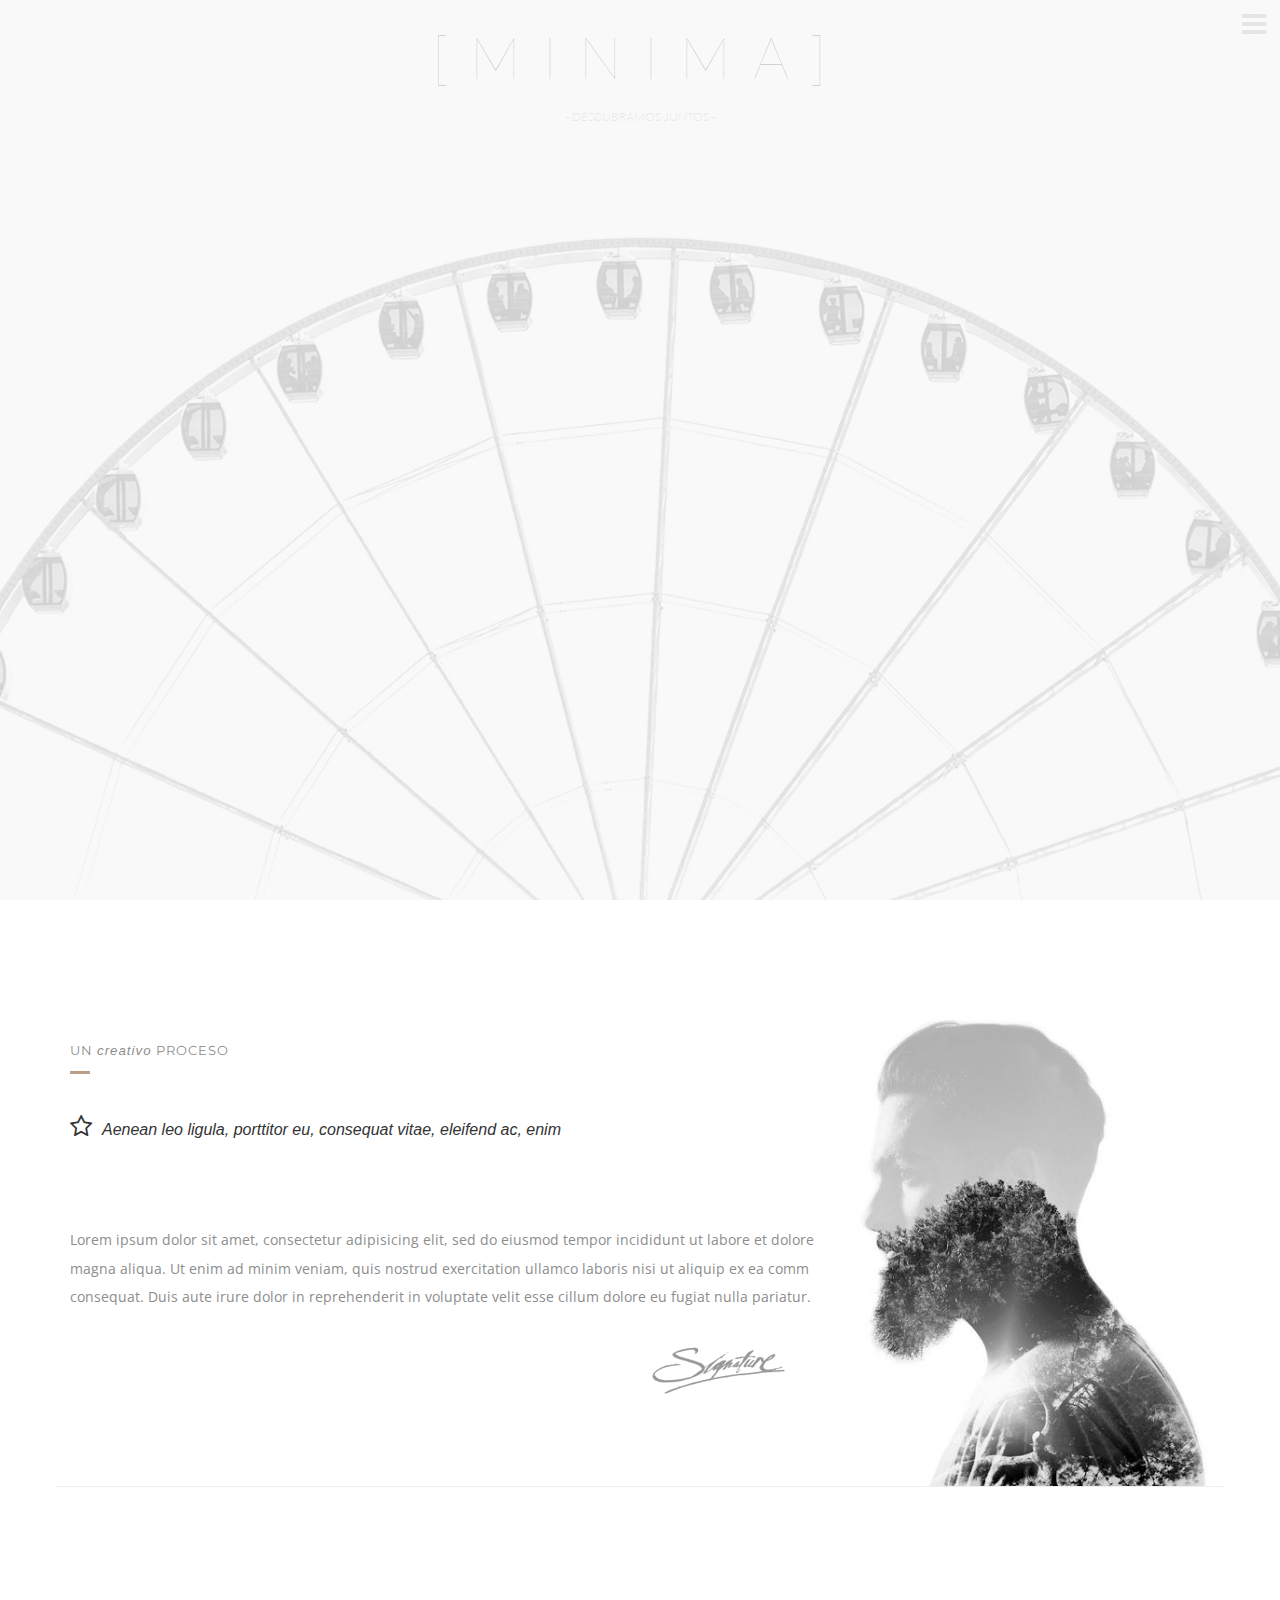
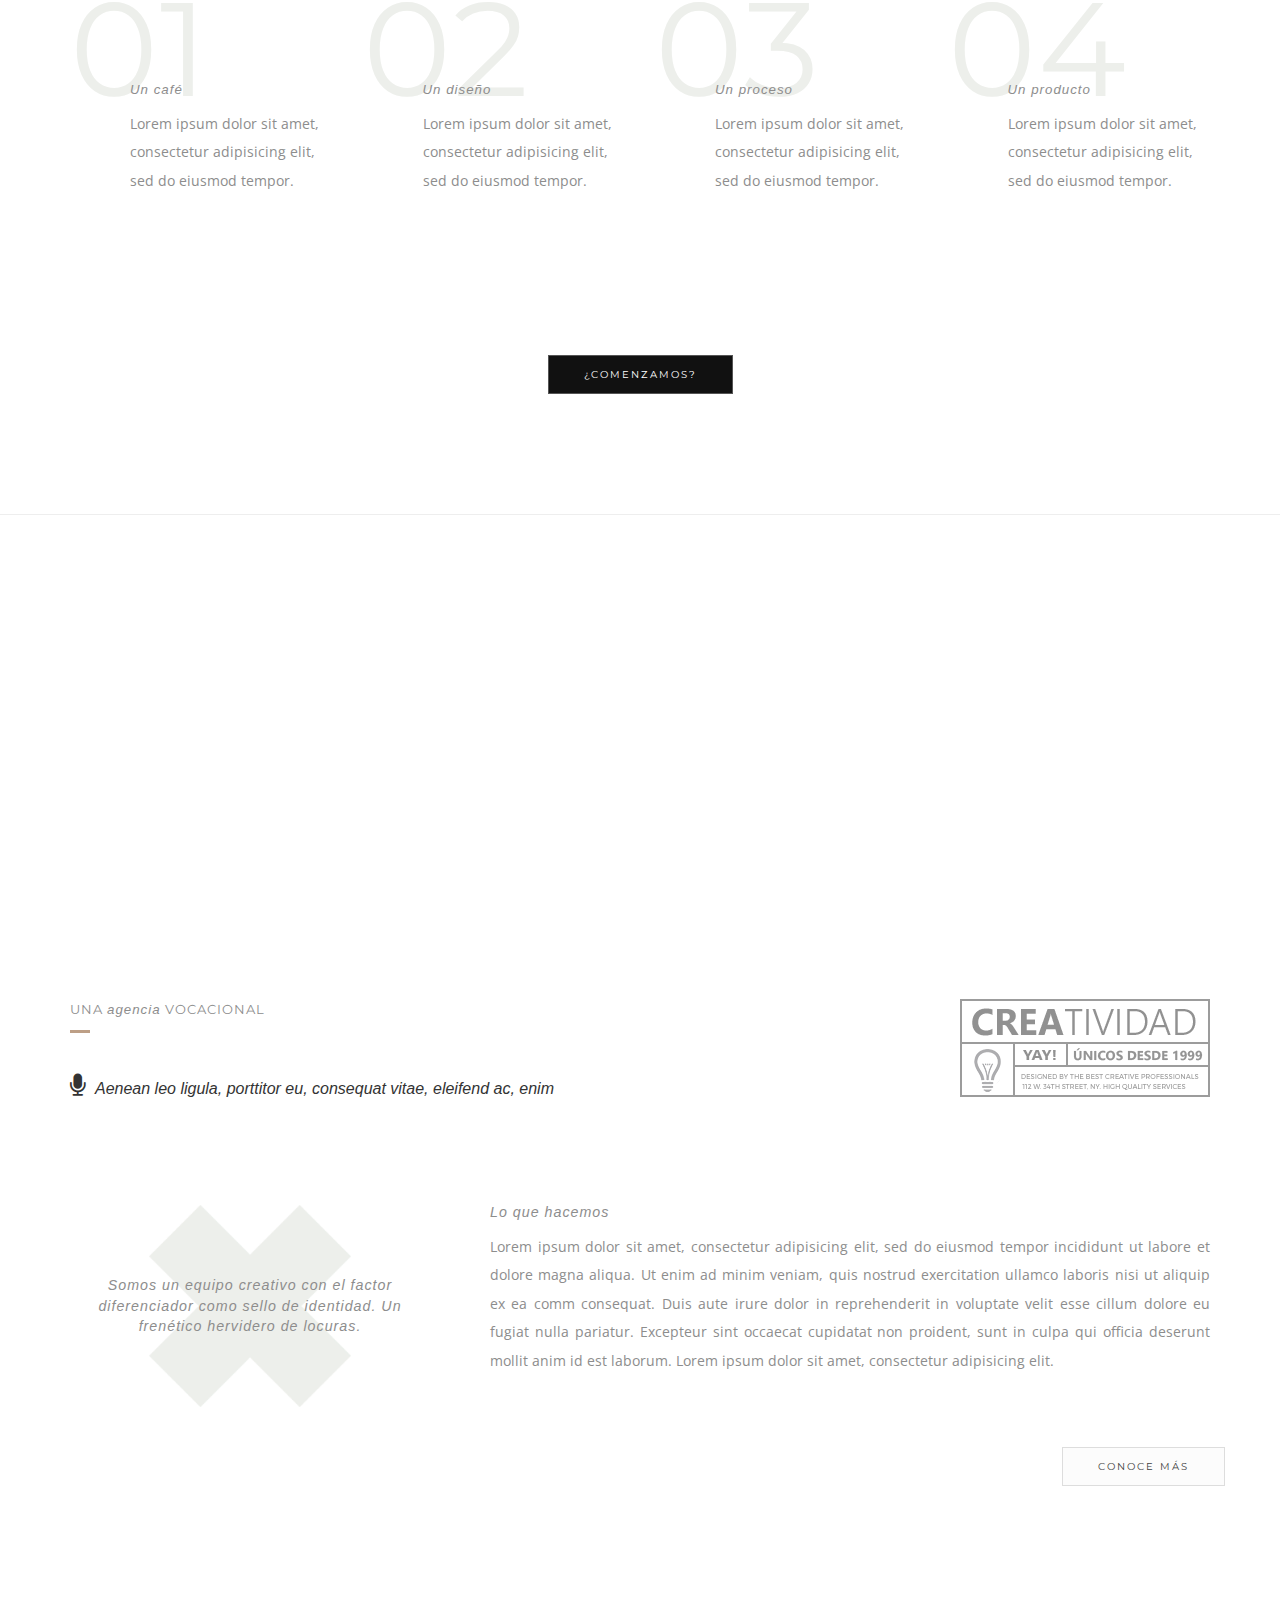
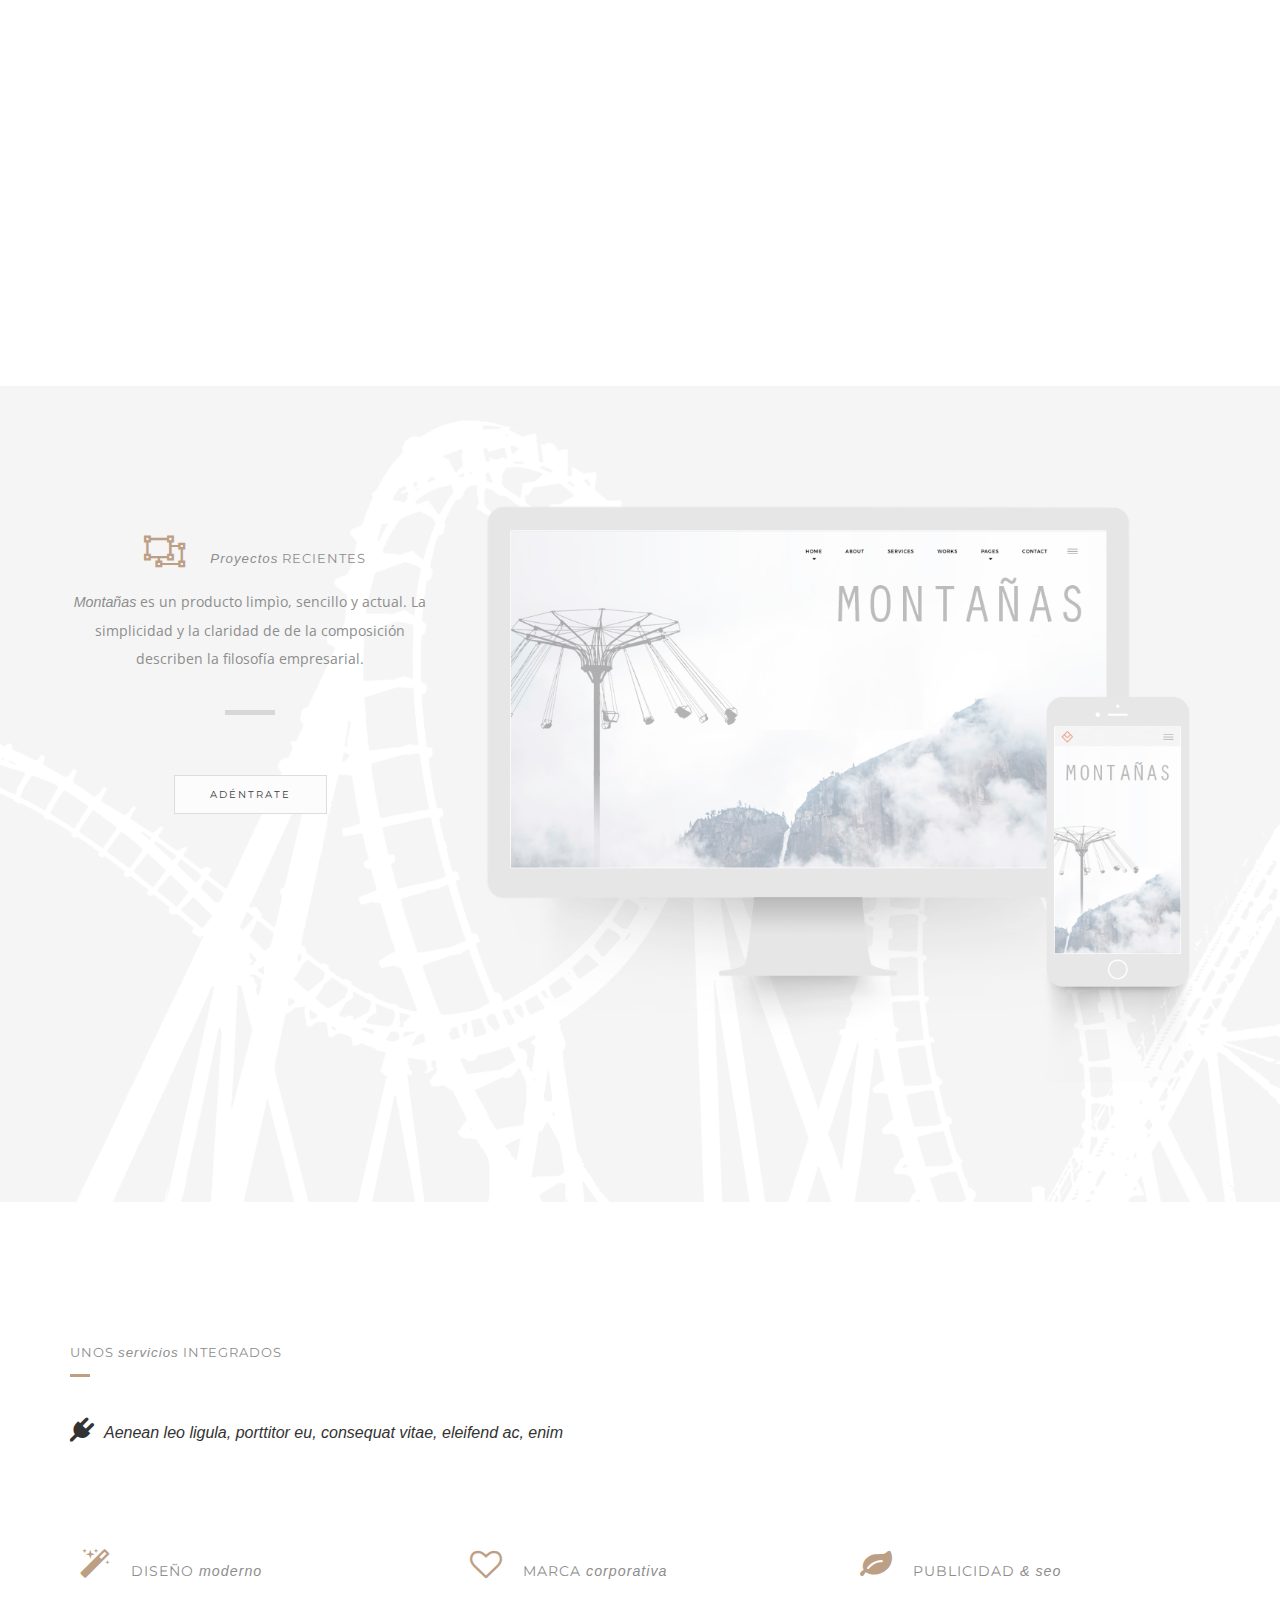
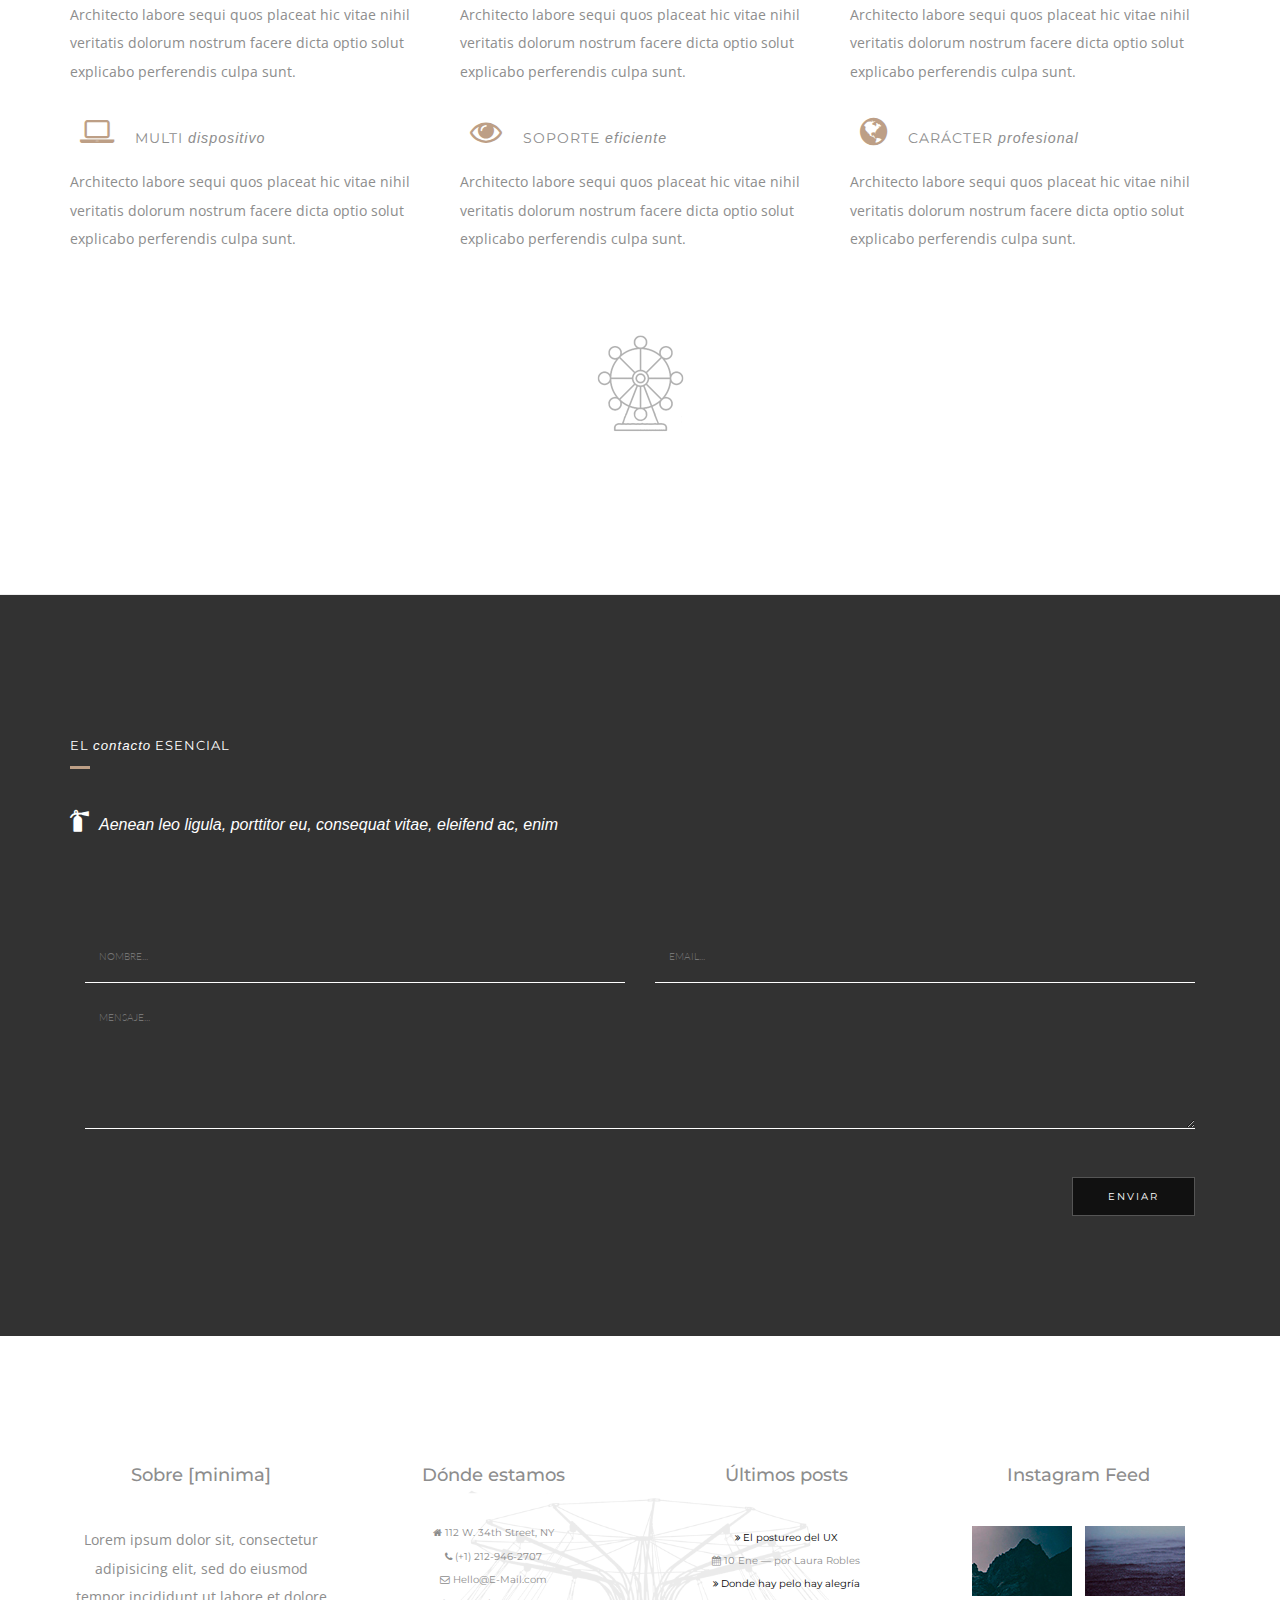
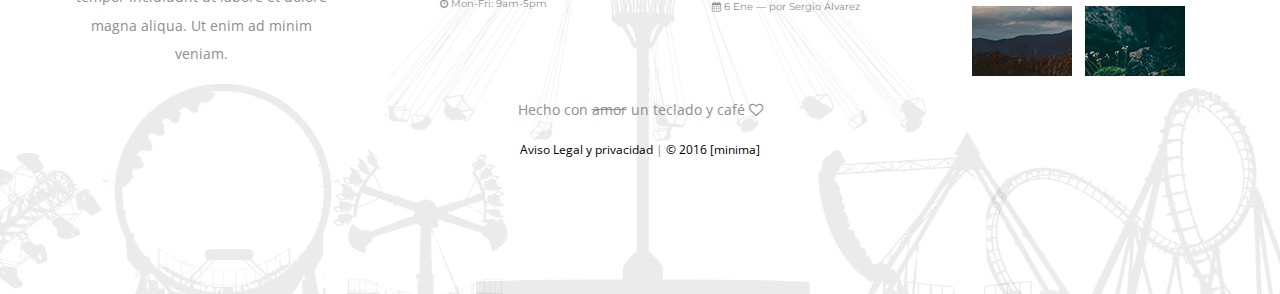
<file: index.html>
<!DOCTYPE html>
<html lang="es">

  <head>
    <title>[MINIMA] - Inicio</title>
    <meta name="description" content="Minima es una agencia de publicidad que oferece servicios integrales en comunicación">

    <!-- Codificación -->
    <meta charset="UTF-8">

    <!-- Estilos -->
    <link type="text/css" rel="stylesheet" href="css/bootstrap.min.css">            <!--  BOOTSTRAP  -->  
    <link type="text/css" rel="stylesheet" href="css/font-awesome.min.css">         <!--  ICONOS  -->  
    <link type="text/css" rel="stylesheet" href="css/style.css">                    <!--  ESTILOS  --> 

    <!-- Responsive -->
    <meta name="viewport" content="width=device-width, initial-scale=1, user-scalable=yes">

    <!-- Robots -->
    <meta name="robots"  content="index,follow"> 

    <!-- Favicones -->
    <link type="image/png" rel="icon" href="img/basic/favicon16.png">
    <link rel="shortcut icon" href="img/basic/favicon16.png">
    <link rel="apple-touch-icon" href="img/basic/favicon16.png">
    <link rel="apple-touch-icon" sizes="72x72" href="img/basic/favicon72.png">
    <link rel="apple-touch-icon" sizes="114x114" href="img/basic/favicon114.png">
    <link rel="apple-touch-icon" sizes="114x114" href="img/basic/favicon144.png">

    <!-- Open graph meta data, (Facebook) -->
    <meta property="og:description" content="">
    <meta property="og:image" content="">
    <meta property="og:site_name" content="">
    <meta property="og:title" content="">
    <meta property="og:type" content="website">
    <meta property="og:url" content="">

    <!-- Meta card data, (Twitter) -->
    <meta name="twitter:card" content="">
    <meta name="twitter:site" content="">
    <meta name="twitter:creator" content="">
    <meta name="twitter:title" content="">
    <meta name="twitter:description" content="">
    <meta name="twitter:image" content="">

    <!-- Fuentes  -->
    <link href="https://fonts.googleapis.com/css?family=Lato:100,300|Montserrat|Open+Sans" rel="stylesheet">

  </head>

  <body>

    <div class="overlay">
      
      <div class="ferris-wheel">
  
        <section class="wheel">
          <div class="wheel__ring"></div>
          <div class="wheel__ring wheel__ring--r2"></div>
          <div class="wheel__ring wheel__ring--r3"></div>
          <div class="wheel__ring wheel__ring--r4"></div> 
        </section>
  
        <section class="support"></section>
        <section class="support__s2"></section>
  
        <div class="nacelle-box">
          <div class="nacelle"></div>
          <div class="nacelle nacelle--n2"></div>
          <div class="nacelle nacelle--n3"></div>
          <div class="nacelle nacelle--n4"></div>
        </div> 
        
      </div>

    </div>

    <div class="fa fa-bars"></div>

    <nav class="col-md-3 col-sm-6 col-xs-10">

      <ul>

        <li>
        <a href="index.html">Inicio</a>
        </li>

        <li>
        <a href="nosotros.html">Equipo</a>
        </li>

        <li>
        <a href="#">Creatividad</a>
        </li>

        <li>
        <a href="#">Badges</a>
        </li>

        <li>
        <a href="#">Contacto</a>
        </li>

      </ul>

    <img src="img/basic/logo-icon-100.png" alt="Logo">

    </nav>

    <header id="hero" class="text-center">

      <div class="container top">

        <div class="row">

          <div class="col-xs-12">

            <h1>[Minima]</h1>

          </div>

        </div>

        <div class="row">

          <div class="col-xs-12">

            <p>- Descubramos juntos -</p>

          </div>

        </div>

      </div>

    </header>

    <main>


      <section id="process" class="padding-section border-bottom">

        <div class="container">

          <div class="row border-bottom">

            <div class="col-md-8">

              <header>

                <h2>Un <span class="mano-alzada">creativo</span> proceso</h2>

                <div class="devider"></div>

                <p class="subtitle"><i class="fa fa-star-o"></i>Aenean leo ligula, porttitor eu, consequat vitae, eleifend ac, enim</p>

              </header>              

              <article>

                <p>Lorem ipsum dolor sit amet, consectetur adipisicing elit, sed do eiusmod tempor incididunt ut labore et dolore magna aliqua. Ut enim ad minim veniam, quis nostrud exercitation ullamco laboris nisi ut aliquip ex ea comm consequat. Duis aute irure dolor in reprehenderit in voluptate velit esse cillum dolore eu fugiat nulla pariatur.</p>

              </article>

              <img class="pull-right" src="img/graphic/signature-black.png" alt="Firma">

            </div>

            <div class="col-md-4">

              <img class="img-responsive" src="img/backgrounds/bg-process.jpg" alt="Modelo">

            </div>

          </div>

          <div class="row">

            <div class="col-md-3 facts">

              <div class="numero">01</div>

              <article>

                <h3><span class="mano-alzada">Un café</span></h3>

                <p>Lorem ipsum dolor sit amet, consectetur adipisicing elit, sed do eiusmod tempor.</p>

              </article>

            </div>

            <div class="col-md-3 facts">

              <div class="numero">02</div>

              <article>

                <h3><span class="mano-alzada">Un diseño</span></h3>

                <p>Lorem ipsum dolor sit amet, consectetur adipisicing elit, sed do eiusmod tempor.</p>

              </article>

            </div>

            <div class="col-md-3 facts">

              <div class="numero">03</div>

              <article>

                <h3><span class="mano-alzada">Un proceso</span></h3>

                 <p>Lorem ipsum dolor sit amet, consectetur adipisicing elit, sed do eiusmod tempor.</p>

              </article>

            </div>

            <div class="col-md-3 facts">

              <div class="numero">04</div>

              <article>

                <h3><span class="mano-alzada">Un producto</span></h3>

                <p>Lorem ipsum dolor sit amet, consectetur adipisicing elit, sed do eiusmod tempor.</p>

               </article>

            </div>

          </div>

          <div class="row">

            <div class="col-xs-12 text-center">

              <a class="boton oscuro" href="#">¿Comenzamos?</a>

            </div>

          </div>

        </div>

      </section>




      <section id="skills" class="skills-section">

        <div class="container">

          <div class="row">

            <div class="col-lg-3 col-md-6 elemento">

              <article class="marco">

                  <i class="fa fa-sliders"></i>

                  <div class="numero">752</div>

                  <h5>Proyectos realizados</h5>

                </article>

            </div>

            <div class="col-lg-3 col-md-6 elemento">

              <article class="marco">

                  <i class="fa fa-sitemap"></i>

                  <div class="numero">495</div>

                  <h5>Clientes satisfechos</h5>

                </article>

            </div>

            <div class="col-lg-3 col-md-6 elemento">

              <article class="marco">

                  <i class="fa fa-paper-plane-o"></i>

                  <div class="numero">16</div>

                  <h5>Premios ganados</h5>

                </article>

            </div>

            <div class="col-lg-3 col-md-6 elemento">

              <article class="marco">

                  <i class="fa fa-puzzle-piece"></i>

                  <div class="numero">+900</div>

                  <h5>Litros de café</h5>

                </article>

            </div>

          </div>

        </div>

      </section>



      <section id="about" class="padding-section">

        <div class="container">

          <div class="row">

            <div class="col-md-6">

             <header>

                <h2>Una <span class="mano-alzada">agencia</span> vocacional</h2>

                <div class="devider"></div>

                <p class="subtitle"><i class="fa fa-microphone"></i>Aenean leo ligula, porttitor eu, consequat vitae, eleifend ac, enim</p>

              </header>

            </div>

            <div class="col-md-6">

              <img src="img/graphic/badge.png" alt="Sello">

            </div>

          </div>

          <div class="row">

            <div class="col-md-4 claimCruz">

              <h5><span class="mano-alzada">Somos un equipo creativo con el factor diferenciador como sello de identidad. Un frenético hervidero de locuras.</span></h5>

            </div>

            <div class="col-md-8">

              <article>

                <h5><span class="mano-alzada">Lo que hacemos</span></h5>

                <p>Lorem ipsum dolor sit amet, consectetur adipisicing elit, sed do eiusmod tempor incididunt ut labore et dolore magna aliqua. Ut enim ad minim veniam, quis nostrud exercitation ullamco laboris nisi ut aliquip ex ea comm consequat. Duis aute irure dolor in reprehenderit in voluptate velit esse cillum dolore eu fugiat nulla pariatur. Excepteur sint occaecat cupidatat non proident, sunt in culpa qui officia deserunt mollit anim id est laborum. Lorem ipsum dolor sit amet, consectetur adipisicing elit.</p>

              </article>

            </div>

          </div>

          <div class="row">
                  
            <a class="boton claro pull-right" href="#">Conoce más</a>

          </div>

        </div>

      </section>


      <section id="video" class="padding-section">
      
        <div class="roller"></div>

        <div class="container">

          <div class="row">

            <div class="col-md-6">

                <h2>Nuestro trailer</h2>

                <a href="#">

                  <i class="fa fa-play-circle"></i>

                </a>

            </div>

          </div>

        </div>

      </section>


      <section id="proyectos" class="padding-section grey-section">

        <div class="container">

          <div class="row">

            <div class="col-md-4">

              <header>

                <h2><i class="fa fa-object-ungroup"></i><span class="mano-alzada"> Proyectos</span> recientes</h2>

              </header>

              <p><span class="mano-alzada">Montañas</span> es un producto limpìo, sencillo y actual. La simplicidad y la claridad de de la composición describen la filosofía empresarial.</p>

              <div class="divisor"></div>

              <a class="boton claro" href="#">Adéntrate</a>

            </div>

            <div class="col-md-8">

              <img class="imagen-proyecto img-responsive" src="img/graphic/feature-imac-1.png" alt="iMac">

            </div>

          </div>

        </div>        

      </section>


      <section id="servicios" class="padding-section border-bottom">

        <div class="container">

          <div class="row">

            <div class="col-md-12">

              <header>

                <h2>Unos <span class="mano-alzada">servicios</span> integrados</h2>

                <div class="devider"></div>

                <p class="subtitle"><i class="fa fa-plug"></i>Aenean leo ligula, porttitor eu, consequat vitae, eleifend ac, enim</p>

              </header>              

            </div>

          </div>

          <div class="row">

            <div class="col-md-4">

              <article>

                <h5><i class="fa fa-magic"></i>Diseño <span class="mano-alzada">moderno</span></h5>

                <p>Architecto labore sequi quos placeat hic vitae nihil veritatis dolorum nostrum facere dicta optio solut explicabo perferendis culpa sunt.</p>

              </article>

            </div>

            <div class="col-md-4">

              <article>

                <h5><i class="fa fa-heart-o"></i>Marca <span class="mano-alzada">corporativa</span></h5>

                <p>Architecto labore sequi quos placeat hic vitae nihil veritatis dolorum nostrum facere dicta optio solut explicabo perferendis culpa sunt.</p>

              </article>

            </div>

            <div class="col-md-4">

              <article>

                <h5><i class="fa fa-leaf"></i>Publicidad <span class="mano-alzada">& seo</span></h5>

                <p>Architecto labore sequi quos placeat hic vitae nihil veritatis dolorum nostrum facere dicta optio solut explicabo perferendis culpa sunt.</p>

              </article>

            </div>
            <div class="col-md-4">

              <article>

                <h5><i class="fa fa-laptop"></i>Multi <span class="mano-alzada">dispositivo</span></h5>

                <p>Architecto labore sequi quos placeat hic vitae nihil veritatis dolorum nostrum facere dicta optio solut explicabo perferendis culpa sunt.</p>

              </article>

            </div>

            <div class="col-md-4">

              <article>

                <h5><i class="fa fa-eye"></i>Soporte <span class="mano-alzada">eficiente</span></h5>

                <p>Architecto labore sequi quos placeat hic vitae nihil veritatis dolorum nostrum facere dicta optio solut explicabo perferendis culpa sunt.</p>

              </article>

            </div>

            <div class="col-md-4">

              <article>

                <h5><i class="fa fa-globe"></i>Carácter <span class="mano-alzada">profesional</span></h5>

                <p>Architecto labore sequi quos placeat hic vitae nihil veritatis dolorum nostrum facere dicta optio solut explicabo perferendis culpa sunt.</p>

              </article>

            </div>

          </div>

          <div class="row">

            <div class="col-xs-12">

              <img src="img/basic/logo-icon-100.png" alt="Logo">

            </div>

          </div>

        </div>

      </section>  
      
      <section id="contacto" class="padding-section">

        <div class="container">

          <div class="row">

            <div class="col-xs-12">

              <header>

                <h2>El <span class="mano-alzada">contacto</span> esencial</h2>

              </header>

              <div class="devider"></div>

              <p class="subtitle"><i class="fa fa-fire-extinguisher"></i>Aenean leo ligula, porttitor eu, consequat vitae, eleifend ac, enim</p>

            </div>

            <div class="col-xs-12">

              <form action="gestordedatos.php" method="post">

                <div class="col-sm-6">

                  <input type="text" placeholder="Nombre...">

                </div>  

                <div class="col-sm-6">

                  <input type="email" placeholder="Email...">

                </div> 

                <div class="col-xs-12 mt-80">

                  <textarea rows="10" cols="100" placeholder="Mensaje..." id="message" maxlength="999"></textarea>

                </div>

                <div class="col-xs-12 mt-50">

                  <input type="submit" value="Enviar" class="boton oscuro">

                </div>

              </form>

            </div>

          </div>

        </div>

      </section>

    </main>

    <footer class="padding-section">

      <div class="container">

      <div class="row">

        <div class="col-md-3">

          <article>

            <h4>Sobre [minima]</h4>

            <p>Lorem ipsum dolor sit, consectetur adipisicing elit, sed do eiusmod tempor incididunt ut labore et dolore magna aliqua. Ut enim ad minim veniam.</p>

          </article>

        </div>

        <div class="col-md-3">

          <h4>Dónde estamos</h4>

          <address>            

            <ul>
              <li><i class="fa fa-home"></i> 112 W. 34th Street, NY</li>
              <li><i class="fa fa-phone"></i> (+1) 212-946-2707</li>
              <li><i class="fa fa-envelope-o"></i> Hello@E-Mail.com</li>
              <li><i class="fa fa-clock-o"></i> Mon-Fri: 9am-5pm</li>
            </ul>

          </address>

        </div>

        <div class="col-md-3">

          <article>

            <h4>Últimos posts</h4>

             <ul>

              <li>

                <a href=""><i class="fa fa-angle-double-right"></i> El postureo del UX</a>

              </li>

              <li>

                <i class="fa fa-calendar"></i> <time datetime="2016-01-10" title="10 de enero de 2016">10 Ene</time> &mdash; por Laura Robles

              </li>

              <li>

                <a href=""><i class="fa fa-angle-double-right"></i> Donde hay pelo hay alegría</a>

              </li>

              <li>

                <i class="fa fa-calendar"></i> 
                <time datetime="2016-01-06" title="6 de enero de 2016">6 Ene</time> &mdash; por Sergio Álvarez

              </li>

            </ul>

          </article>

        </div>

        <div class="col-md-3">

          <article>

            <h4>Instagram Feed</h4>

            <ul class="instagram">

              <li>

                <a href="">

                  <figure>

                    <img src="img/instagram-feed/instagram-feed-1.jpg" alt="Instagram">

                  </figure>

                </a>

              </li>

              <li>

                <a href="">

                  <figure>

                    <img src="img/instagram-feed/instagram-feed-2.jpg" alt="Instagram">

                  </figure>

                </a>

              </li>

              <li>

                <a href="">

                  <figure>

                    <img src="img/instagram-feed/instagram-feed-3.jpg" alt="Instagram">

                  </figure>

                </a>

              </li>

              <li>

                <a href="">

                  <figure>

                    <img src="img/instagram-feed/instagram-feed-4.jpg" alt="Instagram">

                  </figure>

                </a>

              </li>

            </ul>

          </article>

        </div>

      </div>

      <div class="row">

        <div class="col-xs-12">

          <p>Hecho con <span class="tachado">amor</span> un teclado y café <i class="fa fa-heart-o"></i></p>

        </div>

      </div>
      
      <div class="row">

        <div class="col-xs-12">

          <p>

            <small>

              <a href="#">Aviso Legal y privacidad</a> | <a href="#">&copy; 2016 [minima]</a>

            </small>

          </p>

        </div>

      </div>

    </div>

    </footer>

    <script type="text/javascript" src="js/jquery-3.2.1.min.js"></script>
    <script type="text/javascript" src="js/scripts.js"></script>

  </body>
  
</html>
</file>
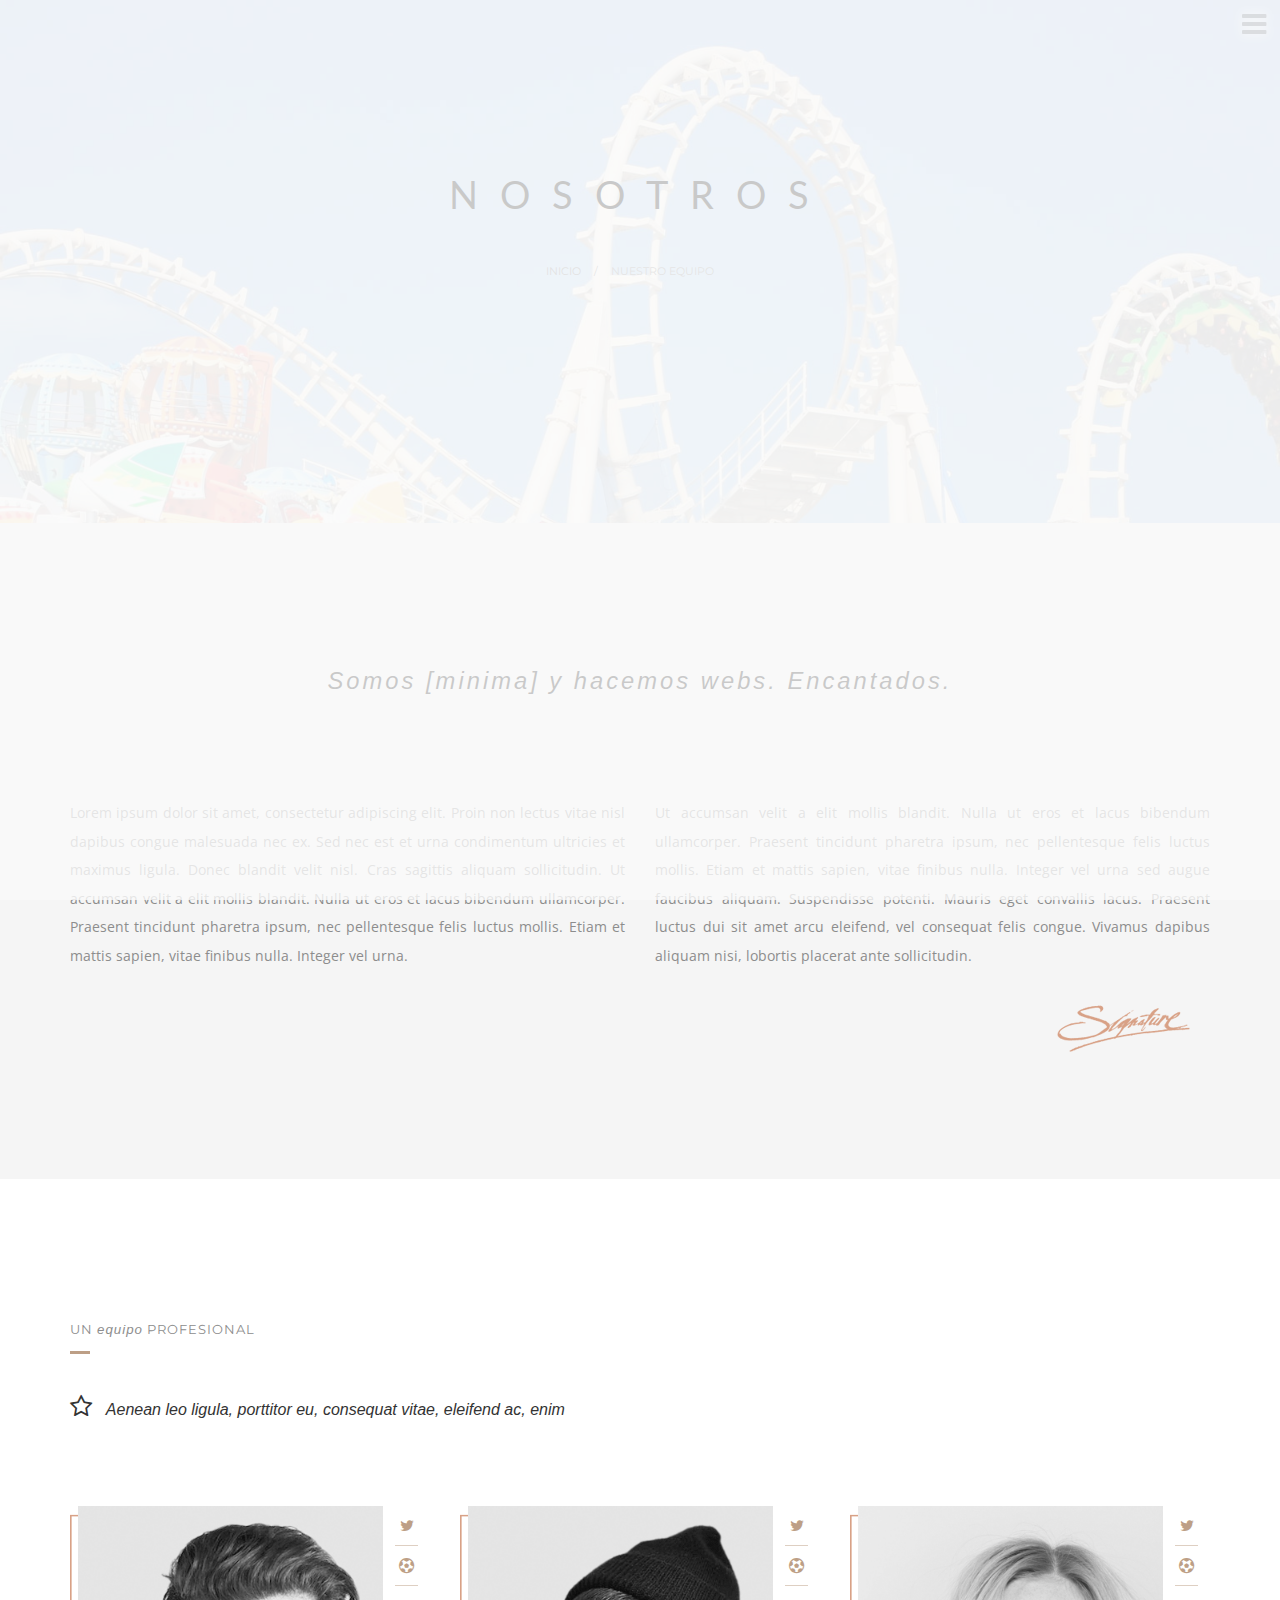
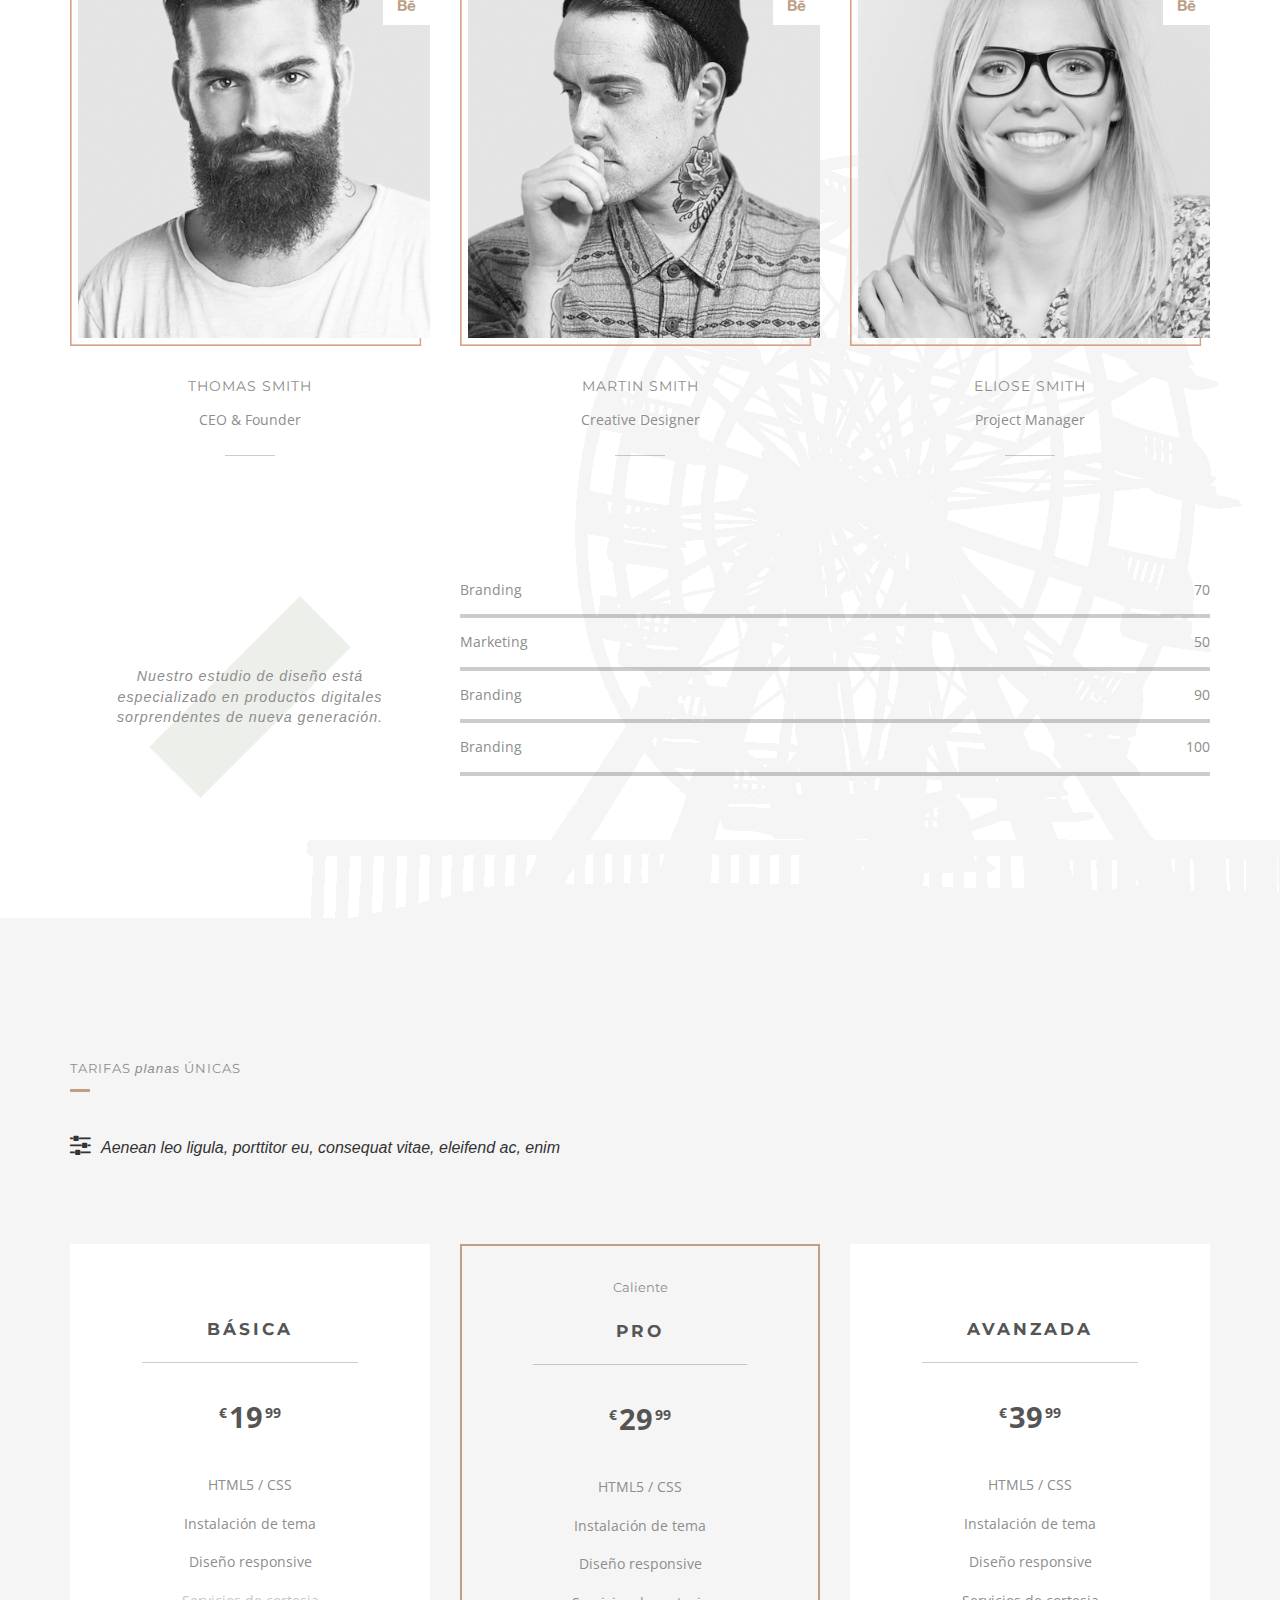
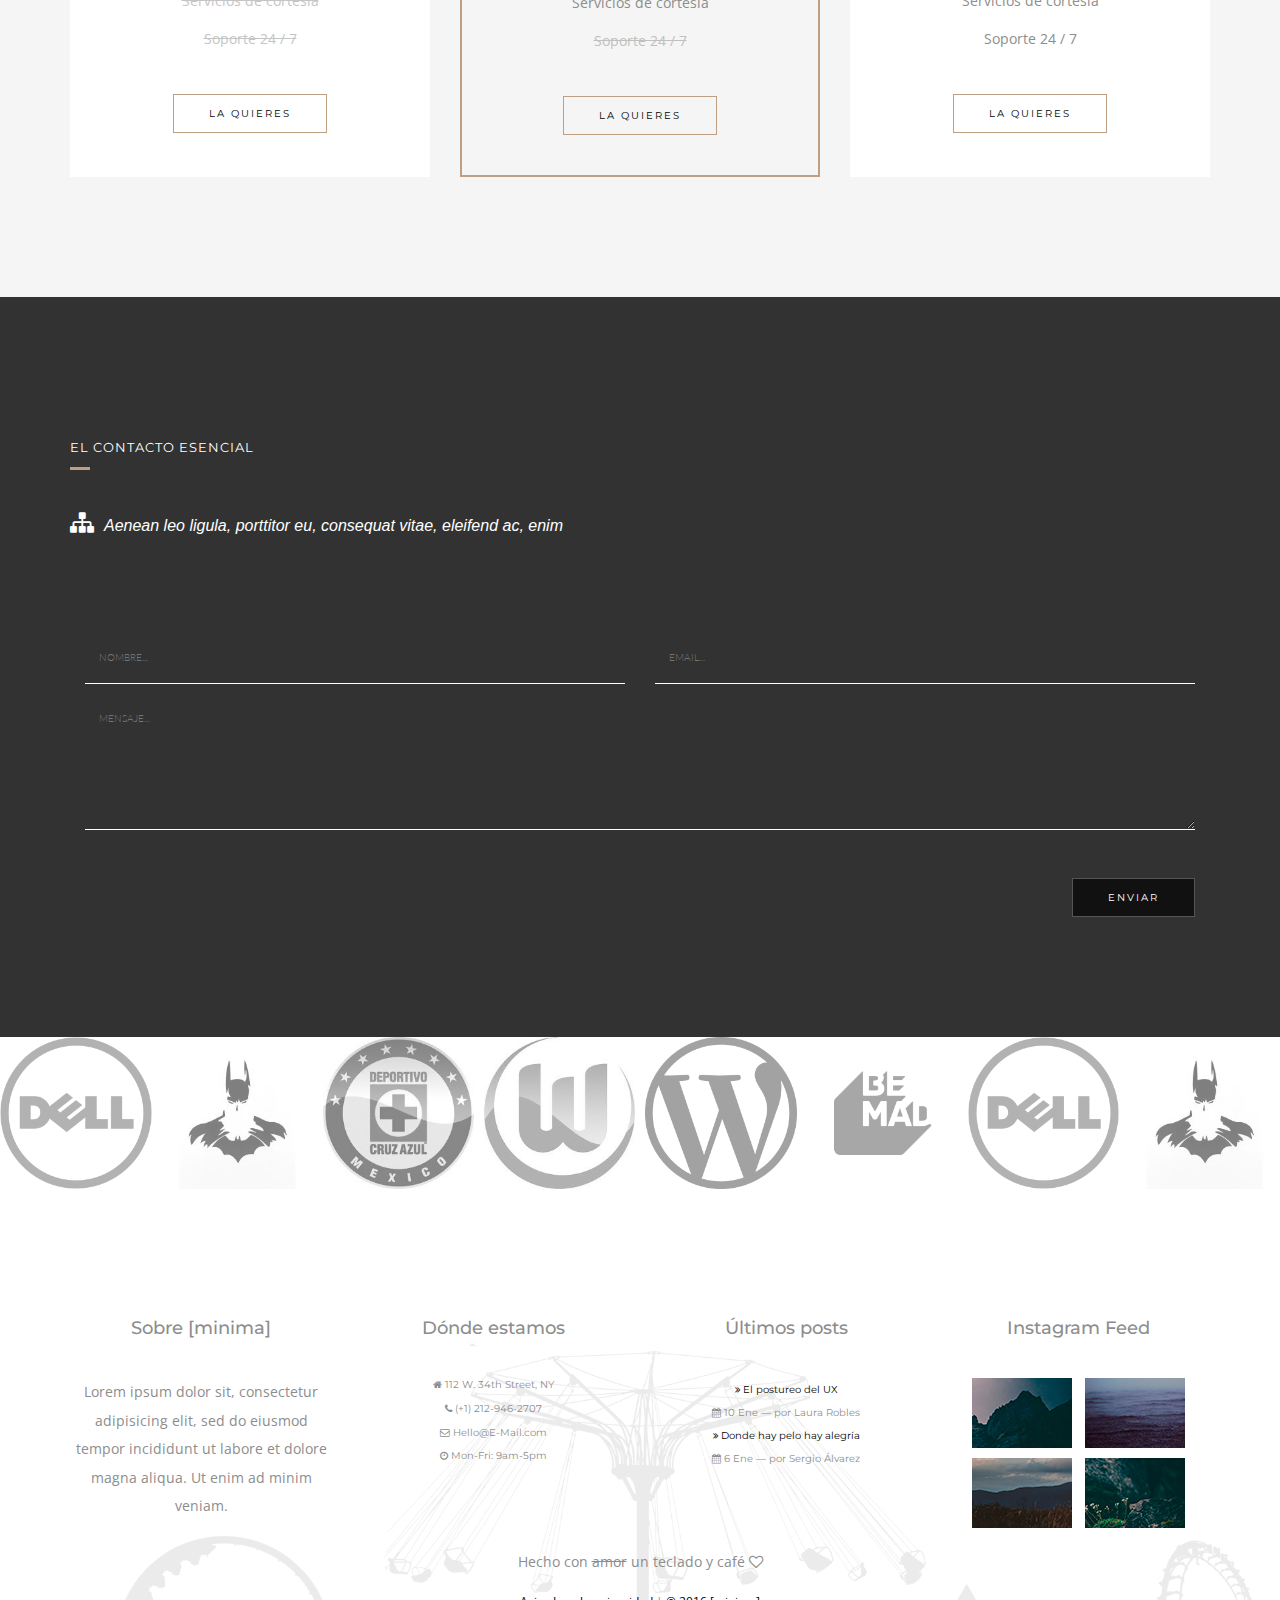
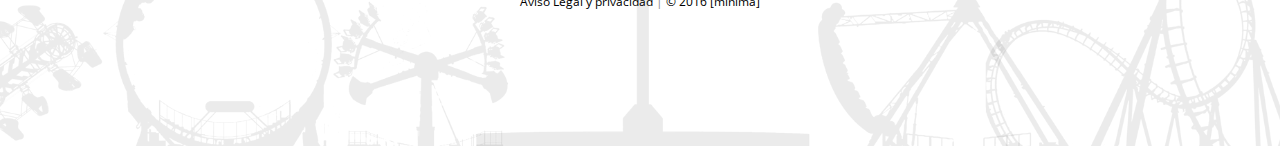
<file: nosotros.html>
<!DOCTYPE html>
<html lang="es">

  <head>
    <title>[MINIMA] - Nosotros</title>
    <meta name="description" content="Conoce el equipo que compone Minima, la agencia de publicidad de servicios integrales">

    <!-- Codificación -->
    <meta charset="UTF-8">

    <!-- Estilos -->
<link rel="stylesheet" href="css/owl.carousel.min.css">
<link rel="stylesheet" href="css/owl.theme.default.min.css">          
    <link type="text/css" rel="stylesheet" href="css/bootstrap.min.css">            <!--  BOOTSTRAP  -->  
    <link type="text/css" rel="stylesheet" href="css/font-awesome.min.css">         <!--  ICONOS  -->  
    <link type="text/css" rel="stylesheet" href="css/style.css">                    <!--  ESTILOS  --> 

    <!-- Responsive -->
    <meta name="viewport" content="width=device-width, initial-scale=1, user-scalable=yes">

    <!-- Robots -->
    <meta name="robots"  content="index,follow"> 

    <!-- Favicones -->
    <link type="image/png" rel="icon" href="img/basic/favicon16.png">
    <link rel="shortcut icon" href="img/basic/favicon16.png">
    <link rel="apple-touch-icon" href="img/basic/favicon16.png">
    <link rel="apple-touch-icon" sizes="72x72" href="img/basic/favicon72.png">
    <link rel="apple-touch-icon" sizes="114x114" href="img/basic/favicon114.png">
    <link rel="apple-touch-icon" sizes="114x114" href="img/basic/favicon144.png">

    <!-- Open graph meta data, (Facebook) -->
    <meta property="og:description" content="">
    <meta property="og:image" content="">
    <meta property="og:site_name" content="">
    <meta property="og:title" content="">
    <meta property="og:type" content="website">
    <meta property="og:url" content="">

    <!-- Meta card data, (Twitter) -->
    <meta name="twitter:card" content="">
    <meta name="twitter:site" content="">
    <meta name="twitter:creator" content="">
    <meta name="twitter:title" content="">
    <meta name="twitter:description" content="">
    <meta name="twitter:image" content="">

    <!-- Fuentes  -->
    <link href="https://fonts.googleapis.com/css?family=Lato:100,300|Montserrat|Open+Sans" rel="stylesheet">

  </head>

  <body>

    <div class="overlay">
        
        <div class="ferris-wheel">
    
          <section class="wheel">
            <div class="wheel__ring"></div>
            <div class="wheel__ring wheel__ring--r2"></div>
            <div class="wheel__ring wheel__ring--r3"></div>
            <div class="wheel__ring wheel__ring--r4"></div> 
          </section>
    
          <section class="support"></section>
          <section class="support__s2"></section>
    
          <div class="nacelle-box">
            <div class="nacelle"></div>
            <div class="nacelle nacelle--n2"></div>
            <div class="nacelle nacelle--n3"></div>
            <div class="nacelle nacelle--n4"></div>
          </div> 
          
        </div>

      </div>

      <div class="fa fa-bars"></div>

      <nav class="col-md-3 col-sm-6 col-xs-10">

        <ul>

          <li>
          <a href="index.html">Inicio</a>
          </li>

          <li>
          <a href="nosotros.html">Equipo</a>
          </li>

          <li>
          <a href="#">Creatividad</a>
          </li>

          <li>
          <a href="#">Badges</a>
          </li>

          <li>
          <a href="#">Contacto</a>
          </li>

        </ul>

      <img src="img/basic/logo-icon-100.png" alt="Logo">

      </nav>

    <header id="hero-noindex" class="nosotros text-center">

      <div class="container top">

        <div class="row">

          <div class="col-xs-12">

            <h1>Nosotros</h1>

          </div>

        </div>

        <div class="row">

          <div class="col-xs-12">

           <ul>
              <li>

                  <a href="index.html">Inicio</a>

              </li>

              <li>Nuestro equipo</li> 

            </ul>

          </div>

        </div>

      </div>

    </header>

    <main>

      <section id="intro-nosotros" class="padding-section grey-section">

        <div class="container"> 

          <div class="row">

            <div class="col-xs-12">

              <header>

                <h2>Somos [minima] y hacemos webs. Encantados.</h2>

              </header>

            </div>

          </div>

          <div class="row">

            <div class="col-md-6">

              <p>
                Lorem ipsum dolor sit amet, consectetur adipiscing elit. Proin non lectus vitae nisl dapibus congue malesuada nec ex. Sed nec est et urna condimentum ultricies et maximus ligula. Donec blandit velit nisl. Cras sagittis aliquam sollicitudin. Ut accumsan velit a elit mollis blandit. Nulla ut eros et lacus bibendum ullamcorper. Praesent tincidunt pharetra ipsum, nec pellentesque felis luctus mollis. Etiam et mattis sapien, vitae finibus nulla. Integer vel urna.
              </p>

            </div>  

            <div class="col-md-6">

              <p>
                Ut accumsan velit a elit mollis blandit. Nulla ut eros et lacus bibendum ullamcorper. Praesent tincidunt pharetra ipsum, nec pellentesque felis luctus mollis. Etiam et mattis sapien, vitae finibus nulla. Integer vel urna sed augue faucibus aliquam. Suspendisse potenti. Mauris eget convallis lacus. Praesent luctus dui sit amet arcu eleifend, vel consequat felis congue. Vivamus dapibus aliquam nisi, lobortis placerat ante sollicitudin.
              </p>

            </div>

          </div> 

          <div class="row">
            
             <img src="img/graphic/signature-gold.png" alt="Firma" class="img-responsive pull-right">

          </div>           

        </div>

      </section>

      <section id="team" class="padding-section">

        <div class="container">

          <div class="row">

            <div class="col-xs-12">

              <header>

                <h2>Un <span class="mano-alzada">equipo</span> profesional</h2>              

                <div class="devider"></div>

                <p class="subtitle"><i class="fa fa-star-o"></i> Aenean leo ligula, porttitor eu, consequat vitae, eleifend ac, enim</p>

              </header>

            </div>

          </div>

          <div class="row">

            <div class="col-sm-4"> 

              <article>

                <img src="img/team/team-border-1.png" alt="Miembro del staff" class="img-responsive">

                <ul>

                  <li>

                    <a href="#" target="_blank"><i class="fa fa-twitter"></i></a>

                    <div class="devider"></div>

                  </li>  

                  <li>

                    <a href="#" target="_blank"><i class="fa fa-futbol-o"></i></a>

                    <div class="devider"></div>

                  </li>

                  <li>

                    <a href="#" target="_blank"><i class="fa fa-behance"></i></a>

                  </li>

                </ul>

                <header>

                  <h5>Thomas smith</h5>

                  <p>CEO &amp; Founder</p>

                  <div class="devider"></div>

                </header>

              </article>

            </div>
            
            <div class="col-sm-4"> 

              <article>

                <img src="img/team/team-border-2.png" alt="Miembro del staff" class="img-responsive">

                <ul>

                  <li>

                    <a href="#" target="_blank"><i class="fa fa-twitter"></i></a>

                    <div class="devider"></div>

                  </li>  

                  <li>

                    <a href="#" target="_blank"><i class="fa fa-futbol-o"></i></a>

                    <div class="devider"></div>

                  </li>

                  <li>

                    <a href="#" target="_blank"><i class="fa fa-behance"></i></a>
                    
                  </li>

                </ul>

                <header>

                  <h5>Martin Smith</h5>

                  <p>Creative Designer</p>

                  <div class="devider"></div>

                </header>

              </article>

            </div>

            <div class="col-sm-4"> 

              <article>

                <img src="img/team/team-border-3.png" alt="Miembro del staff" class="img-responsive">

                <ul>

                  <li>

                    <a href="#" target="_blank"><i class="fa fa-twitter"></i></a>

                    <div class="devider"></div>

                  </li>  

                  <li>

                    <a href="#" target="_blank"><i class="fa fa-futbol-o"></i></a>

                    <div class="devider"></div>

                  </li>

                  <li>

                    <a href="#" target="_blank"><i class="fa fa-behance"></i></a>
                    
                  </li>

                </ul>

                <header>

                  <h5>Eliose smith</h5>

                  <p>Project Manager</p>

                  <div class="devider"></div>

                </header>

              </article>

            </div>

          </div>

          <div class="row">

            <div class="col-md-4 col-sm-6 claimbar">

              <h5>

                <span class="mano-alzada">Nuestro estudio de diseño está especializado en productos digitales sorprendentes de nueva generación.</span>

              </h5>

            </div>            

            <div class="col-md-8 col-sm-6" id="barras">

              <p>Branding <span class="pull-right">70</span></p>
              <div class="progress70"></div>

              <p>Marketing <span class="pull-right">50</span></p>
              <div class="progress50"></div>

              <p>Branding <span class="pull-right">90</span></p>
              <div class="progress90"></div>

              <p>Branding <span class="pull-right">100</span></p>
              <div class="progress100"></div>              

            </div>                

          </div>

        </div>

      </section>


      <section id="rates" class="padding-section grey-section">

        <div class="container">

          <div class="row">

            <div class="col-md-12">

              <header>

                <h2>Tarifas <span class="mano-alzada">planas</span> únicas</h2>              

                <div class="devider"></div>

                <p class="subtitle"><i class="fa fa-sliders"></i>Aenean leo ligula, porttitor eu, consequat vitae, eleifend ac, enim</p>

              </header>

            </div>

          </div>

          <div class="row">

            <div class="col-md-4">

              <article>

                <header>

                  <span>&nbsp;</span>

                  <h5>Básica</h5>
                  
                  <div class="devider"></div>

                </header>

                <p>

                  <strong><sup>&euro;</sup>19<sup>99</sup></strong> 

                </p>

                <ul>

                  <li>
                    <p>HTML5 / CSS</p>
                  </li>

                  <li>
                    <p>Instalación de tema</p>
                  </li>

                  <li>
                    <p>Diseño responsive</p>
                  </li>

                  <li class="cross">
                    <p>Servicios de cortesia</p>
                  </li>

                  <li class="cross">
                    <p>Soporte 24 / 7</p>
                  </li>

                </ul>

                <a href="#" class="boton naranja">La quieres</a>

              </article>
              
            </div>

            <div class="col-md-4">

              <article class="transparent">

                <header>

                  <span>Caliente</span>

                  <h5>Pro</h5>
                  
                  <div class="devider"></div>

                </header>

                <p>

                  <strong><sup>&euro;</sup>29<sup>99</sup></strong> 

                </p>

                <ul>

                  <li>
                    <p>HTML5 / CSS</p>
                  </li>

                  <li>
                    <p>Instalación de tema</p>
                  </li>

                  <li>
                    <p>Diseño responsive</p>
                  </li>

                  <li>
                    <p>Servicios de cortesia</p>
                  </li>

                  <li class="cross">
                    <p>Soporte 24 / 7</p>
                  </li>

                </ul>

                <a href="#" class="boton naranja">La quieres</a>

              </article>
              
            </div>

            <div class="col-md-4">

              <article>

                <header>

                  <span>&nbsp;</span>

                  <h5>Avanzada</h5>
                  
                  <div class="devider"></div>

                </header>

                <p>

                  <strong><sup>&euro;</sup>39<sup>99</sup></strong> 

                </p>

                <ul>

                  <li>
                    <p>HTML5 / CSS</p>
                  </li>

                  <li>
                    <p>Instalación de tema</p>
                  </li>

                  <li>
                    <p>Diseño responsive</p>
                  </li>

                  <li>
                    <p>Servicios de cortesia</p>
                  </li>

                  <li>
                    <p>Soporte 24 / 7</p>
                  </li>

                </ul>

                <a href="#" class="boton naranja">La quieres</a>

              </article>
              
            </div>

          </div>         

        </div>

      </section>     

      
      <section id="contacto" class="padding-section">

        <div class="container">

          <div class="row">

            <div class="col-xs-12">

              <header>

                <h2>El <span>contacto</span> esencial</h2>

              </header>

              <div class="devider"></div>

              <p class="subtitle"><i class="fa fa-sitemap"></i>Aenean leo ligula, porttitor eu, consequat vitae, eleifend ac, enim</p>

            </div>

            <div class="col-xs-12">

              <form action="gestordedatos.php" method="post">

                <div class="col-sm-6">

                  <input type="text" placeholder="Nombre...">

                </div>  

                <div class="col-sm-6">

                  <input type="email" placeholder="Email...">

                </div> 

                <div class="col-xs-12 mt-80">

                  <textarea rows="10" cols="100" placeholder="Mensaje..." id="message" maxlength="999"></textarea>

                </div>

                <div class="col-xs-12 mt-50">

                  <input type="submit" value="Enviar" class="boton oscuro">

                </div>

              </form>

            </div>

          </div>

        </div>

      </section>


    </main>

    <div class="owl-carousel">
      <div><img src="img/be_mad_logo_500.png" alt="logo"></div>
      <div><img src="img/Dell_Logo.svg.png" alt="logo"></div>
      <div><img src="img/images.jpg" alt="logo"></div>
      <div><img src="img/índice.jpg" alt="logo"> </div>
      <div><img src="img/índice2.jpg" alt="logo"></div>
      <div><img src="img/wordpress-logo-simplified-rgb.png" alt="logo"></div>
    </div>

    <footer class="padding-section">

      <div class="container">

      <div class="row">

        <div class="col-md-3">

          <article>

            <h4>Sobre [minima]</h4>

            <p>Lorem ipsum dolor sit, consectetur adipisicing elit, sed do eiusmod tempor incididunt ut labore et dolore magna aliqua. Ut enim ad minim veniam.</p>

          </article>

        </div>

        <div class="col-md-3">

          <h4>Dónde estamos</h4>

          <address>            

            <ul>
              <li><i class="fa fa-home"></i> 112 W. 34th Street, NY</li>
              <li><i class="fa fa-phone"></i> (+1) 212-946-2707</li>
              <li><i class="fa fa-envelope-o"></i> Hello@E-Mail.com</li>
              <li><i class="fa fa-clock-o"></i> Mon-Fri: 9am-5pm</li>
            </ul>

          </address>

        </div>

        <div class="col-md-3">

          <article>

            <h4>Últimos posts</h4>

             <ul>

              <li>

                <a href=""><i class="fa fa-angle-double-right"></i> El postureo del UX</a>

              </li>

              <li>

                <i class="fa fa-calendar"></i> <time datetime="2016-01-10" title="10 de enero de 2016">10 Ene</time> &mdash; por Laura Robles

              </li>

              <li>

                <a href=""><i class="fa fa-angle-double-right"></i> Donde hay pelo hay alegría</a>

              </li>

              <li>

                <i class="fa fa-calendar"></i> 
                <time datetime="2016-01-06" title="6 de enero de 2016">6 Ene</time> &mdash; por Sergio Álvarez

              </li>

            </ul>

          </article>

        </div>

        <div class="col-md-3">

          <article>

            <h4>Instagram Feed</h4>

            <ul class="instagram">

              <li>

                <a href="">

                  <figure>

                    <img src="img/instagram-feed/instagram-feed-1.jpg" alt="Instagram">

                  </figure>

                </a>

              </li>

              <li>

                <a href="">

                  <figure>

                    <img src="img/instagram-feed/instagram-feed-2.jpg" alt="Instagram">

                  </figure>

                </a>

              </li>

              <li>

                <a href="">

                  <figure>

                    <img src="img/instagram-feed/instagram-feed-3.jpg" alt="Instagram">

                  </figure>

                </a>

              </li>

              <li>

                <a href="">

                  <figure>

                    <img src="img/instagram-feed/instagram-feed-4.jpg" alt="Instagram">

                  </figure>

                </a>

              </li>

            </ul>

          </article>

        </div>

      </div>

      <div class="row">

        <div class="col-xs-12">

          <p>Hecho con <span class="tachado">amor</span> un teclado y café <i class="fa fa-heart-o"></i></p>

        </div>

      </div>
      
      <div class="row">

        <div class="col-xs-12">

          <p>

            <small>

              <a href="#">Aviso Legal y privacidad</a> | <a href="#">&copy; 2016 [minima]</a>

            </small>

          </p>

        </div>

      </div>

    </div>



    </footer>

    <script type="text/javascript" src="js/jquery-3.2.1.min.js"></script>
    <script type="text/javascript" src="js/owl.carousel.min.js"></script>   <!--- OWLCAROUSEL -->
    <script type="text/javascript" src="js/scripts.js"></script>

    

    </script>

  </body>
  
</html>
</file>
<file: css/style.css>
/* ------------------ ESTILOS GENERALES ------------------*/
body {
    overflow-x: hidden !important;      /* no es necesario */
    overflow-y: scroll;                 /* no es necesario */
    font-family: "Montserrat",sans-serif;
    font-size: .95em;
    font-weight: 400;
    line-height: 23px;
    color: #8d8d8d;
    background-color: #fff;
}

li{
    list-style: none;
}

p {
    font-family: "Open Sans", sans-serif;
    font-size: 1.5em;
    font-weight: 400;
    line-height: 2em;
}

h1 {
    text-transform: uppercase;
    font-size: 6em;
    font-weight: 100;
    line-height: 1.313em;
    letter-spacing: 22px;
    font-family: 'Lato',sans-serif;
    color: black;
}

h2 {
    text-transform: uppercase;
    font-size: 1.4em;
    font-weight: 400;
    line-height: 1.53846em;
    letter-spacing: 1px;
}

h3 {
    text-transform: uppercase;
    font-size: 1.4em;
    font-weight: 400;
    line-height: 1.44444em;
    letter-spacing: 1px;
}

h5 {
    text-transform: uppercase;
    font-size: 1.5em;
    font-weight: 400;
    line-height: 1.44444em;
    letter-spacing: 1px;
}

.mano-alzada {
    text-transform: none !important;
    font-family: "Georgia",sans-serif;
    font-style: italic;
    font-weight: normal;
}

.boton {
    display: inline-block;
    padding: 7px 35px;
    text-transform: uppercase;
    font-size: 1.1em;
    letter-spacing: 2px;
}

.boton.oscuro {
    border: 1px solid #555;
    color: #fff;
    background-color: #111;
}

.boton.claro {
    border: 1px solid #ddd;
    color: #3f3f3f;
    background-color: #fcfcfc;
}

.boton.naranja {
    border: 1px solid #bd9f86;
    color: #000;
}

ul {
    padding-left: 0;
}

.fa-bars {
    position: fixed;
    top: 10px;
    right: 14px;
    font-size: 3em;
    color: black;
    opacity: .5;
    cursor: pointer;
    text-shadow: 0 0 10px white, 0 0 10px white, 0 0 10px white;
    z-index: 900;
}

.padding-section {
    padding-top: 120px;
    padding-bottom: 120px;
}

.grey-section {
    background-color: rgb(245,245,245);
}

.devider {
    width: 20px;
    margin-bottom: 40px;
    border-bottom: 3px solid #bd9f86;
}

.subtitle {
    margin-bottom: 80px;
    font-family: "Georgia",sans-serif;
    font-size: 16px;
    font-style: italic;
    color: #333;
}

.subtitle i {
    margin-right: 10px;
    font-size: 1.5em;
}



.border-bottom {
    border-bottom: 1px solid #eee;
}

.divisor {
    width: 50px;
    height: 5px;
    margin: 10% auto 0;
    background-color: #d7d7d7;
}

.tachado {
    text-decoration: line-through;
}



/* ------------------ PANTALLA DE CARGA ------------------*/

.overlay {
    width: 100%;
    height: 100vh;
    position: fixed;
    background-color: rgb(250,250,250);
    top:0;
    left:0;
    z-index: 5000;
}

.ferris-wheel {
  width: 230px;
  height: 230px;
  position: absolute;
  top: 50%;
  left: 50%;
  transition: all 1s;
  -webkit-transform: translate(-50%, -50%);
          transform: translate(-50%, -50%);
}

.wheel {
  width: 120px;
  height: 120px;
  border: 3px solid #555869;
  border-radius: 50%;
  position: relative;
  left: 50%;
  top: 50%;
  -webkit-transform: translate(-50%, -50%);
          transform: translate(-50%, -50%);
  -webkit-animation: ferris-wheel 10s infinite linear;
          animation: ferris-wheel 10s infinite linear;
}
.wheel::after {
  content: '';
  position: absolute;
  width: 130px;
  height: 130px;
  border: 3px solid #555869;
  border-radius: 50%;
  left: 50%;
  top: 50%;
  -webkit-transform: translate(-50%, -50%);
          transform: translate(-50%, -50%);
}
.wheel__ring {
  height: 120px;
  width: 2px;
  background-color: #555869;
  position: absolute;
  left: 50%;
  top: -3px;
  -webkit-transform: translateX(-50%);
          transform: translateX(-50%);
}
.wheel__ring--r2 {
  -webkit-transform: translateX(-50%) rotate(90deg);
          transform: translateX(-50%) rotate(90deg);
}
.wheel__ring--r3 {
  -webkit-transform: translateX(-50%) rotate(45deg);
          transform: translateX(-50%) rotate(45deg);
}
.wheel__ring--r4 {
  -webkit-transform: translateX(-50%) rotate(-45deg);
          transform: translateX(-50%) rotate(-45deg);
}

.support {
  width: 100%;
  height: 100%;
  position: absolute;
  top: 0;
  left: 0;
  z-index: 1;
}
.support::after, .support::before {
  content: '';
  position: absolute;
  top: 45%;
  width: 7px;
  height: 110px;
  background-color: #FF7975;
  z-index: -1;
}
.support::after {
  right: 85px;
  -webkit-transform: rotate(-25deg);
          transform: rotate(-25deg);
}
.support::before {
  left: 85px;
  -webkit-transform: rotate(25deg);
          transform: rotate(25deg);
}
.support__s2 {
  width: 30px;
  height: 30px;
  background-color: #FFDD82;
  border: 5px solid #FF7975;
  border-radius: 50%;
  position: absolute;
  top: 95px;
  left: 50%;
  -webkit-transform: translateX(-50%);
          transform: translateX(-50%);
  z-index: 1;
}
.support__s2::after {
  content: '';
  width: 140px;
  height: 3px;
  background-color: RGBA(85, 88, 105, 0.2);
  border-top: 6px solid #9ED8BE;
  position: absolute;
  bottom: -95px;
  left: -60px;
}

.nacelle-box {
  position: absolute;
  top: 0;
  height: 130px;
  width: 130px;
  left: 50%;
  top: 50%;
  -webkit-transform: translate(-50%, -50%);
          transform: translate(-50%, -50%);
  border-radius: 50%;
  -webkit-animation: nacelle-box 10s infinite linear;
          animation: nacelle-box 10s infinite linear;
}
.nacelle-box .nacelle {
  position: absolute;
  left: 50%;
  top: -15px;
  -webkit-transform: translateX(-50%);
          transform: translateX(-50%);
  height: 30px;
  width: 30px;
  background-color: #FCF4C6;
  border: solid 3px #555869;
  border-radius: 50%;
  overflow: hidden;
  z-index: 1;
  -webkit-animation: nacelle 10s infinite linear;
          animation: nacelle 10s infinite linear;
}
.nacelle-box .nacelle::after {
  content: '';
  position: absolute;
  width: 30px;
  height: 30px;
  top: 50%;
  background-color: #8ED0B2;
}
.nacelle-box .nacelle--n2 {
  top: 115px;
}
.nacelle-box .nacelle--n3 {
  top: 50px;
  left: 0;
}
.nacelle-box .nacelle--n4 {
  top: 50px;
  left: 130px;
}

@-webkit-keyframes ferris-wheel {
  from {
    -webkit-transform: translate(-50%, -50%) rotate(0deg);
            transform: translate(-50%, -50%) rotate(0deg);
  }
  to {
    -webkit-transform: translate(-50%, -50%) rotate(360deg);
            transform: translate(-50%, -50%) rotate(360deg);
  }
}

@keyframes ferris-wheel {
  from {
    -webkit-transform: translate(-50%, -50%) rotate(0deg);
            transform: translate(-50%, -50%) rotate(0deg);
  }
  to {
    -webkit-transform: translate(-50%, -50%) rotate(360deg);
            transform: translate(-50%, -50%) rotate(360deg);
  }
}
@-webkit-keyframes nacelle-box {
  from {
    -webkit-transform: translate(-50%, -50%) rotate(0deg);
            transform: translate(-50%, -50%) rotate(0deg);
  }
  to {
    -webkit-transform: translate(-50%, -50%) rotate(360deg);
            transform: translate(-50%, -50%) rotate(360deg);
  }
}
@keyframes nacelle-box {
  from {
    -webkit-transform: translate(-50%, -50%) rotate(0deg);
            transform: translate(-50%, -50%) rotate(0deg);
  }
  to {
    -webkit-transform: translate(-50%, -50%) rotate(360deg);
            transform: translate(-50%, -50%) rotate(360deg);
  }
}
@-webkit-keyframes nacelle {
  from {
    -webkit-transform: translateX(-50%) rotate(360deg);
            transform: translateX(-50%) rotate(360deg);
  }
  to {
    -webkit-transform: translateX(-50%) rotate(0);
            transform: translateX(-50%) rotate(0);
  }
}
@keyframes nacelle {
  from {
    -webkit-transform: translateX(-50%) rotate(360deg);
            transform: translateX(-50%) rotate(360deg);
  }
  to {
    -webkit-transform: translateX(-50%) rotate(0);
            transform: translateX(-50%) rotate(0);
  }
}



/* ------------------ BARRA NAVEGACIÓN ------------------*/
nav{
    height: 100vh;
    background: #eee;
    padding: 50px 20px;
    border-right: 1px solid #999;
    position: fixed !important;
    top: 0;
    left: 0;
    transform: translate(-100%);
    transition: all .8s;
    z-index: 9999;
}

nav a{
    color: #555;
    padding: 15px 0;
    text-transform: uppercase;
    letter-spacing: 2px;
    font-size: 2em;
    margin: 15px 0;
    display: block;
    text-align: center;
    border-bottom: 1px dashed rgba(0,0,0,.05);
}

nav li:last-of-type a{
    border:none;
}

nav img{
    display: block;
    margin: 200px auto 0;
    opacity: .5;
}

nav.abierto{
    transform: translate(0)
}




/* ------------------ SECCIÓN HERO ------------------*/

#hero {
    height: 100vh;
    background: rgba(0,0,0,0) url("../img/backgrounds/bg-header.jpg") no-repeat fixed center bottom / cover;
}

#hero p {
    text-transform: uppercase;
    font-family: "Lato",sans-serif;
    font-size: 1.3em;
    font-weight: 300;
}

#hero-noindex{
    padding:150px 0 230px;
}

#hero-noindex h1{
    font-size:4em;
    font-weight: 400;
    margin-bottom: 40px;
}

#hero-noindex ul li{
    display: inline-block;
    font-size: 1.2em;
    text-transform: uppercase;
}

#hero-noindex ul li a{
    color: grey;
}

#hero-noindex ul li::after{
    content: " / ";
    margin: 0 10px;
}

#hero-noindex ul li:last-of-type::after{
    content: "";
}



/* ------------------ SECCIÓN PROCESS ------------------*/

#process .facts {
    margin: 150px 0;
}

#process .numero {
    font-family: "Montserrat",sans-serif;
    font-size: 14em;
    font-weight: 400;
    letter-spacing: 2px;
    color: #edefeb;
}


.facts article {
    padding-left: 60px;
}




/* ------------------ SECCIÓN SKILLS ------------------*/

#skills {
    padding: 50px 0;
    background: rgba(0,0,0,0) url("../img/backgrounds/bg-skills.jpg") no-repeat fixed center top / cover;
}

#skills .elemento {
    padding: 20px;
    text-align: center;
    font-family: "Lato",sans-serif;
    font-weight: 300;
}

#skills .marco {
    padding: 20px;
    border: 1px solid white;
    background-color: rgba(255,255,255,0.1);
}


#skills .elemento h5 {
    margin-top: 20px;
    text-transform: lowercase;
    font-family: "Georgia",sans-serif;
    font-style: italic;
    color: #fff;
}

#skills i {
    margin-bottom: 40px;
    font-size: 4em;
    color: #fff;
}

#skills .numero {
    margin-bottom: 30px;
    font-family: "Montserrat",sans-serif;
    font-size: 42px;
    font-style: normal;
    font-weight: 400;
    color: #fff;
}



/* ------------------ SECCIÓN ABOUT ------------------*/

#about img {
    float: right;
    margin-top: 20px;
}

#about .claimCruz {
    margin-top: 20px;
    padding: 60px 20px;
    text-align: center;
    background: rgba(0,0,0,0) url("../img/graphic/contain-cross.png") no-repeat center / contain;
}

#about article {
    margin-top: 17px;
    margin-left: 30px;
    text-align: justify;
    line-height: 27px;
}

#about .boton {
    margin-top: 40px;
}



/* ------------------ SECCIÓN VIDEO ------------------*/

#video {
    position: relative;
    text-align: center;
    color: #fff;
    background: rgba(0,0,0,0) url("../img/backgrounds/bg-video.jpg") no-repeat fixed center top / cover;
}


#video .roller{
    position: absolute;
    width: 50%;
    height: 100%;
    right: 0;
    top: 0;
    background: url("../img/backgrounds/looping-blanco.png") no-repeat bottom right / contain;
}


#video h2 {
    margin-top: 20px;
    font-size: 3em;
    color: #fff;
}



#video i {
    font-size: 7em;
    color: white;
}



/* ------------------ SECCIÓN PROYECTOS ------------------*/

#proyectos {
    text-align: center;
    background: rgb(245,245,245) url('../img/backgrounds/looping-blanco.png') no-repeat scroll right bottom / cover;
}

#proyectos i {
    padding: 10px 20px 10px 10px;
    font-size: 32px;
    color: #bd9f86;
}

#proyectos .boton {
    margin-top: 60px;
}



/* ------------------ SECCIÓN SERVICIOS ------------------*/

#servicios article i {
    padding: 10px 20px 10px 10px;
    text-align: left;
    font-size: 32px;
    color: #bd9f86;
}

#servicios img {
    display: block;
    margin: 70px auto 40px;
    opacity: 0.3;
}






/* ------------------ HERO NOSOTROS ------------------*/

header.nosotros{
    background: rgba(0,0,0,0) url("../img/backgrounds/bg-nosotros.jpg") no-repeat fixed center top / cover;
}



/* ------------------ INTRO NOSOTROS ------------------*/


#intro-nosotros h2{
    font-family: "Georgia",sans-serif;
    font-style: italic;
    font-size: 2.5em;
    text-align: center;
    text-transform: none;
    letter-spacing: 3px;
    margin-bottom: 100px;
    color: black;
}

#intro-nosotros p{
    text-align: justify;
}

/* ------------------ EQUIPO NOSOTROS ------------------*/

#team{
    background: url('../img/backgrounds/noria2.png') no-repeat right bottom;
    position: relative;
}

#team::before {
    content: "";
    background-color: white;
    width: 100%;
    height: 100%;
    position: absolute;
    top: 0;
    left: 0;
    opacity: .6
}

#team article{
    text-align: center;
    position: relative;
    max-width: 360px;
    margin: 0 auto;
}

#team article img{
    margin-bottom: 30px;
}

#team article ul{
    position: absolute;
    top: 0;
    right: 0;
    font-size: 2em;
    background-color: white;
}

#team article ul .devider{
    width: 50%;
    margin: 0 25%;
    border-bottom: 1px solid #bd9f86;
    opacity: .5;
}

#team article ul li a{
    display: block;
    padding: 8px 15px;
    color: #bd9f86;
    font-size: .8em;    
}

#team article header .devider{
    width: 50px;
    margin: 20px auto;
    border-bottom: 1px solid black;
    opacity: .2;   
}

#team .row:last-of-type{
    margin-top: 100px;
}

#team .claimbar {
    background: rgba(0, 0, 0, 0) url("../img/graphic/contain-line.png") no-repeat scroll center center / contain ;
    margin-top: 20px;
    padding: 60px;
    text-align: center;
}

#team div[class^="progress"] {
    height: 4px;
    background: rgba(0,0,0,.2);
    margin-bottom: 10px;
    position: relative;
}

#team div[class^="progress"]::before {
    content: '';
    position: absolute;
    background:black;
    height: 100%;
    left:0;
    top:0;
    transition: all .5s;
    /*
    transition
    */
    width: 0;
}

#team .activas .progress70::before{
    width:70%;
    transition-delay: 0s
}

#team .activas .progress100::before{
    width:100%;
    transition-delay: .5s
}

#team .activas .progress90::before{
    width:90%;
    transition-delay: 1s
}

#team .activas .progress50::before{
    width:50%;
    transition-delay: 1.5s
}



/* ------------------ EQUIPO TARIFAS ------------------*/

#rates article{
    text-align: center;
    background-color: #fff;
    padding: 30px 0 40px;
}

#rates .transparent {
    background-color: transparent;
    border: 2px solid #bd9f86;
}

#rates article header span{
    margin-bottom: 20px;
    display: block;
    font-size: 1.4em;
}

#rates article header h5{
    font-size: 1.8em;
    font-weight: bold;
    color: #555;
    letter-spacing: 3px;
}

#rates article .devider{
    width: 60%;
    margin: 20px 20%;
    border-bottom: 1px solid rgba(0,0,0,.2);
}

#rates article strong{
    margin: 40px 0;
    display: block;
    font-size: 2em;
    font-weight: bold;
    color: #555;
}

#rates article strong sup{
    font-size: .5em;
    vertical-align: middle;
    margin: 2px;
}

#rates article ul{
    margin-bottom: 40px;
}

#rates article ul .cross p{
    text-decoration: line-through;
    opacity: .5;
}

#rates article:not(.transparent) .boton{
    margin-bottom: 4px;
}


/* ------------------ SECCIÓN CONTACTO ------------------*/

#contacto {
    background: rgb(50,50,50) none repeat scroll 0 0;
}

#contacto * {
    color: white;
}

#contacto .form-control::-moz-placeholder {
    color: #000;
}

#contacto input:not(.boton),
#contacto textarea {
    width: 100%;
    margin-top: 25px;
    padding: 5px 20px 20px 14px;
    border-bottom: 1px solid #fff;
    text-transform: uppercase;
    font-family: "Lato",sans-serif;
    font-size: 1em;
    font-weight: 300;
    line-height: 1em;
    color: #fff;
}

#contacto .boton {
    float: right;
    margin-top: 40px;
}



/* ------------------ SECCIÓN FOOTER ------------------*/

footer {
    text-align: center;
    background: url("../img/backgrounds/bg-atracciones.png") no-repeat center bottom / cover;
}

footer h4 {
    margin-bottom: 40px;
}

footer a {
    color: #000;
}

footer .instagram li {
    display: inline-block;
    padding-right: 5px;
    padding-bottom: 10px;
    padding-left: 5px;
}

footer .sociales li {
    float: left;
}

footer address li{
    margin-bottom: 10px;
}





@media (max-width:61.9em){   /*  990 píxeles   */


    #rates article {
        margin: 25px auto;
        max-width: 362px;
    }

}


@media (max-width:43.75em){   /*  700 píxeles   */

    #about article {
        margin-left: 0px;
    }

    h1{
        font-size: 2em;
    }

    #servicios article{
        margin-top: 40px;
    }

    #about img {
        float: none;
        margin: 20px auto;
        display: block;
    }

    .boton, #contacto .boton {
        float: none;
        margin: 40px 10%;
        display: block;
        text-align: center;
        padding:20px 0;
        width: 80%;
    }

    #proyectos .imagen-proyecto {
        margin-top: 30px;
    }

    #team article img {
        margin: 30px auto;
    }

    #team article ul {
        position: static;
        display: inline;
        padding: 7px;
        border: 1px solid #bd9f86;
    }

    #team article ul li {
        display: inline-block;
    }

    #team article ul .devider {
        display: none;
    }

}

.owl-carousel img {
  filter: grayscale(100%);
  opacity: .5;
  transition: all 1s;

}

.owl-carousel img:hover {
  filter: none;
  opacity: 1;

}
</file>
